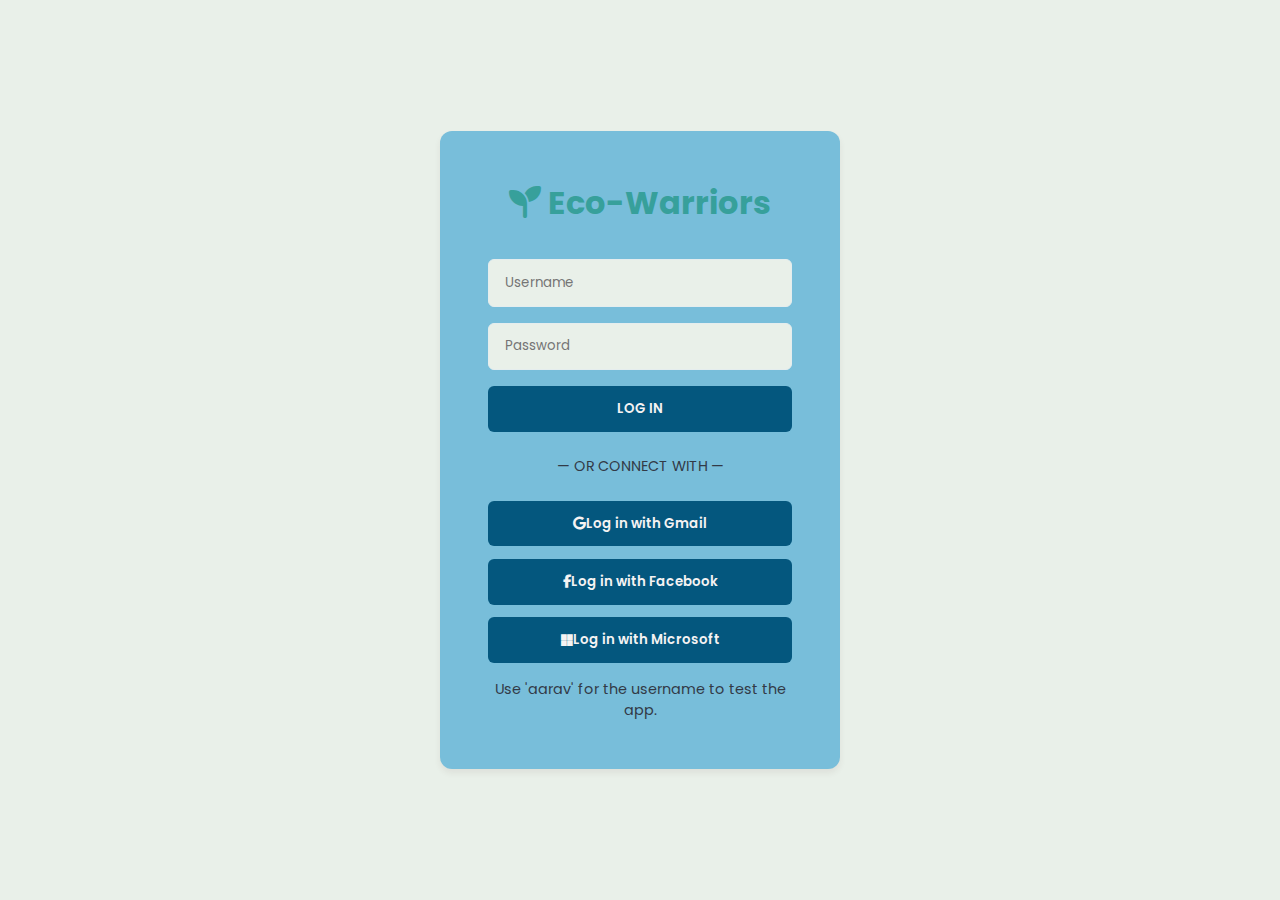
<file: ECO -Warrior/index.html>
<!DOCTYPE html>
<html lang="en">
<head>
    <meta charset="UTF-8">
    <meta name="viewport" content="width=device-width, initial-scale=1.0">
    <title>Eco-Warriors Connect | Gamified Platform</title>
    <link rel="stylesheet" href="https://cdnjs.cloudflare.com/ajax/libs/font-awesome/6.5.1/css/all.min.css">
    <link rel="stylesheet" href="style.css">
</head>
<body>

    <div id="login-screen">
        <div class="login-box">
            <h2 class="flex items-center justify-center space-x-2">
                <i class="fas fa-seedling"></i> <span>Eco-Warriors</span>
            </h2>
            <input type="text" id="username" placeholder="Username ">
            <input type="password" id="password" placeholder="Password ">
            <button onclick="simulateLogin()">LOG IN</button>

            <div style="margin: 1.5rem 0; color: var(--text-secondary); font-size: 0.9rem;">— OR CONNECT WITH —</div>
            <div class="social-login">
                <button class="social-btn btn-google" onclick="simulateSocialLogin('Gmail')">
                    <i class="fab fa-google mr-2"></i> Log in with Gmail
                </button>
                <button class="social-btn btn-facebook" onclick="simulateSocialLogin('Facebook')">
                    <i class="fab fa-facebook-f mr-2"></i> Log in with Facebook
                </button>
                <button class="social-btn btn-microsoft" onclick="simulateSocialLogin('Microsoft')">
                    <i class="fab fa-microsoft mr-2"></i> Log in with Microsoft
                </button>
            </div>
            <p id="login-message">Use 'aarav' for the username to test the app.</p>
        </div>
    </div>
    <div id="app-container" class="container">
        <nav class="sidebar">
            <h1 class="logo"><i class="fas fa-leaf"></i> Eco-Warriors</h1>

            <ul class="nav-links">
                <li><a href="#dashboard" class="active" onclick="showView('dashboard')"><i class="fas fa-tachometer-alt"></i> <span>Dashboard</span></a></li>
                <li><a href="#eco-profile" onclick="showView('eco-profile')"><i class="fas fa-user-alt"></i> <span>My Eco-Profile</span></a></li>
                <li><a href="#missions-hub" onclick="showView('missions-hub')"><i class="fas fa-bullseye"></i> <span>Missions Hub</span></a></li>
                <li><a href="#leaderboard" onclick="showView('leaderboard')"><i class="fas fa-list-ol"></i> <span>Leaderboard</span></a></li>
                <li><a href="#community-map" onclick="showView('community-map')"><i class="fas fa-map-marked-alt"></i> <span>Community Map</span></a></li>
                <li><a href="#chatbot" onclick="showView('chatbot')"><i class="fas fa-robot"></i> <span>Eco-Guru Chatbot</span></a></li>
                <li><a href="market.html" onclick="showView('Plants Store')"><i class="fas fa-chart-line"></i> <span>Plants Store</span></a></li>
                <li><a href="#rewards" onclick="showView('rewards')"><i class="fas fa-trophy"></i> <span>Redeem Rewards</span></a></li>
            </ul>
            <div class="sidebar-footer">App Version 2.1 (Enhanced)</div>
        </nav>

        <main class="main-content">
            <section id="dashboard">
                <h2>Dashboard</h2>
                <div class="cards-container" style="grid-template-columns: repeat(auto-fit, minmax(200px, 1fr));">
                    <article class="card dashboard-welcome" style="--card-index: 1;">
                        <h3>Welcome back, Aarav!</h3>
                        <p>You are currently Level <span id="current-level">12</span>. Your next goal is to reach <span id="next-level-points">4000</span> points.</p>
                        <div class="progress-bar-container">
                            <div id="level-progress-bar" class="progress-bar" style="width: 80%;"></div>
                        </div>
                    </article>
                    <article class="card impact-card" style="--card-index: 2;">
                        <i class="fas fa-leaf" style="color: var(--accent-secondary);"></i>
                        <h3 id="current-points">3,450</h3>
                        <p>Your Eco-Points</p>
                    </article>
                    <article class="card impact-card" style="--card-index: 3;">
                        <i class="fas fa-star" style="color: var(--accent-gold);"></i>
                        <h3 id="total-impact-score">8.5/10</h3>
                        <p>Total Impact Score</p>
                    </article>
                    <article class="card impact-card" style="--card-index: 4;">
                        <i class="fas fa-fire" style="color: var(--accent-gold);"></i>
                        <h3>7 Days</h3>
                        <p>Current Streak</p>
                    </article>
                </div>

                <h3 style="margin-top: 2rem;">Daily Goals</h3>
                <div id="daily-goals-list-card" class="card" style="--card-index: 5;">
                    <ul id="daily-goals-list" style="list-style: disc; margin-left: 1.5rem; color: var(--text-secondary);">
                        </ul>
                </div>
            </section>

            <section id="eco-profile" style="display:none;">
                <h2>My Eco-Profile</h2>
                <div class="card profile-grid">
                    <div class="profile-summary">
                        <img src="boy.jpg" alt="User Avatar" class="avatar">
                        <h3>Aarav Sharma</h3>
                        <p>Level <span id="profile-level">12</span> - Earth Guardian</p>
                        <p class="points" id="profile-points">3,450 Eco-Points</p>
                    </div>
                    <div class="profile-stats">
                        <h3>My Lifetime Statistics</h3>
                        <div class="stats-grid">
                            <div class="stat-card"> <i class="fas fa-bullseye"></i> <h4>28</h4> <p>Missions Done</p> </div>
                            <div class="stat-card"> <i class="fas fa-tree"></i> <h4>12</h4> <p>Trees Planted</p> </div>
                            <div class="stat-card"> <i class="fas fa-recycle"></i> <h4>45 Kg</h4> <p>Waste Recycled</p> </div>
                        </div>
                        <p style="margin-top: 1rem; font-size: 0.9rem; color: var(--text-secondary);">Last Active: <span id="last-login-date"></span></p>
                    </div>
                </div>
                <h3 style="margin-top:2rem;">My Badge Collection</h3>
                <div class="badges-grid-container card">
                        <div class="badges-grid">
                        <div class="badge-item unlocked" title="Waste Warrior: Segregated 100 items"><i class="fas fa-trash-alt"></i><p>Waste Warrior</p></div>
                        <div class="badge-item unlocked" title="Tree Hugger: Planted 10+ trees"><i class="fas fa-tree"></i><p>Tree Hugger</p></div>
                        <div class="badge-item unlocked" title="Community Champ: Joined 5+ events"><i class="fas fa-users"></i><p>Community Champ</p></div>
                        <div class="badge-item unlocked" title="7-Day Streak: Logged in for 7 days straight"><i class="fas fa-fire"></i><p>Streak Master</p></div>
                        <div class="badge-item" title="Recycle Pro: Recycled 50Kg of waste"><i class="fas fa-recycle"></i><p>Recycle Pro</p></div>
                        <div class="badge-item" title="Water Saver: Completed 5 water saving missions"><i class="fas fa-tint"></i><p>Water Saver</p></div>
                        <div class="badge-item" title="Energy Expert: Completed 5 energy saving missions"><i class="fas fa-bolt"></i><p>Energy Expert</p></div>
                        <div class="badge-item" title="Top Planter: Planted 25+ trees"><i class="fas fa-seedling"></i><p>Top Planter</p></div>
                    </div>
                </div>
            </section>

            <h2>Live Missions Hub</h2>
                <div id="mission-filters" class="filters">
                    <button class="filter-btn active" data-filter="all" onclick="filterMissions('all')">All</button>
                    <button class="filter-btn" data-filter="in_progress" onclick="filterMissions('in_progress')">In Progress</button>
                    <button class="filter-btn" data-filter="cleanup" onclick="filterMissions('cleanup')">Clean-Up</button>
                    <button class="filter-btn" data-filter="plantation" onclick="filterMissions('plantation')">Plantation</button>
                    <button class="filter-btn" data-filter="online" onclick="filterMissions('online')">Online</button>
                    <button class="filter-btn" data-filter="completed" onclick="filterMissions('completed')">Completed</button>
                
                </div>
                <div id="missions-container" class="cards-container">
                    </div>
            </section>

            <section id="leaderboard" style="display:none;">
                <h2>Leaderboard</h2>
                <div class="filters">
                    <button class="filter-btn active">College Rank</button>
                    <button class="filter-btn">Friends Rank</button>
                    <button class="filter-btn">Weekly Rank</button>
                </div>
                <div class="card" style="overflow-x: auto;">
                    <table class="leaderboard-table">
                        <thead>
                            <tr>
                                <th>Rank</th>
                                <th>Name</th>
                                <th>Branch</th>
                                <th>Missions</th>
                                <th>Eco-Points</th>
                            </tr>
                        </thead>
                        <tbody id="leaderboard-body">
                            </tbody>
                    </table>
                </div>
            </section>

            <section id="community-map" style="display:none;">
                <h2>Community Map</h2>
                <p class="text-secondary" style="margin-bottom: 1rem;">View active mission locations and community hotspots.</p>
                <div class="map-container">
                    <iframe src="https://www.google.com/maps/embed?pb=!1m18!1m12!1m3!1d3410.2709214732155!2d75.75058778485292!3d31.326074281404118!2m3!1f0!2f0!3f0!3m2!1i1024!2i768!4f13.1!3m3!1m2!1s0x391a5a77f3a9e343%3A0x6a0c0e7c5b16e8b4!2sLovely%20Professional%20University!5e0!3m2!1sen!2sin!4v1701389279787!5m2!1sen!2sin" allowfullscreen="" loading="lazy"></iframe>
                </div>
            </section>

            <section id="chatbot" style="display:none;">
                <h2>Eco-Guru Chatbot</h2>
                <div class="chat-window">
                    <div id="chat-messages" class="chat-messages">
                        <div class="message msg-bot"><p>Hello Aarav! I am your Eco-Guru 🤖. How can I help you be more eco-friendly today?</p></div>
                    </div>
                    <div class="chat-input">
                        <input type="text" id="chat-input-text" placeholder="Type your message...">
                        <button id="send-chat-btn"><i class="fas fa-paper-plane"></i></button>
                    </div>
                </div>
            </section>

            <section id="Plants Store" style="display:none;">
                <h2>Plants store </h2>
                
            </section>

            <section id="rewards" style="display:none;">
                <h2>Redeem Rewards</h2>
                <div class="cards-container">
                    <article class="card reward-card" style="--card-index: 1;">
                        <h4>Eco-Warriors T-Shirt</h4>
                        <p class="points-cost">5000 Eco-Points</p>
                        <button class="redeem-btn disabled">Not Enough Points</button>
                    </article>
                    <article class="card reward-card" style="--card-index: 2;">
                        <h4>Plant a Tree in Your Name</h4>
                        <p class="points-cost">2500 Eco-Points</p>
                        <button class="redeem-btn">Redeem Now</button>
                    </article>
                    <article class="card reward-card" style="--card-index: 3;">
                        <h4>20% Off at Green Cafe</h4>
                        <p class="points-cost">1000 Eco-Points</p>
                        <button class="redeem-btn">Redeem Now</button>
                    </article>
                    <article class="card reward-card" style="--card-index: 4;">
                        <h4>Exclusive Avatar Frame</h4>
                        <p class="points-cost">1500 Eco-Points</p>
                        <button class="redeem-btn">Redeem Now</button>
                    </article>
                </div>
            </section>
        </main>
    </div>

<script src="script.js"></script>

</body>
</html>
</file>
<file: ECO -Warrior/style.css>
@import url('https://fonts.googleapis.com/css2?family=Poppins:wght@300;400;500;600;700&display=swap');

        /* CSS Variables - ADAPTED FOR LIGHT THEME */
        :root {
            --bg-primary: #e9f0e9; /* Very light almost white */
            --bg-secondary: #78beda; /* Pure white for cards */
            --text-primary: #161a24; /* Dark charcoal */
            --text-secondary: #323a47; /* Medium grey */
            --accent-primary: #04577e; /* Brighter Blue - Main Action */
            --accent-secondary: #37a09b; /* Brighter Teal - Eco Points */
            --accent-gold: #5e4930; /* Muted Gold - Rewards/Rank */
            --shadow: 0 4px 6px rgba(92, 53, 53, 0.08); /* Lighter shadow */
            --security-danger: #e53e3e; /* Red for errors */
            --level-hard: #e53e3e;
            --level-medium: #f6ad55;
            --level-easy: #54d4ce;
        }

        /* Basic Reset */
        * {
            margin: 0;
            padding: 0;
            box-sizing: border-box;
            font-family: 'Poppins', sans-serif;
        }

        html { scroll-behavior: smooth; }

        body 
        

        /* --- LOGIN SCREEN STYLES --- */
        #login-screen {
            position: fixed;
            top: 0;
            left: 0;
            width: 100%;
            height: 100%;
            background-color: var(--bg-primary); /* Consistent with body */
            display: flex;
            justify-content: center;
            align-items: center;
            z-index: 1000;
        }

        .login-box {
            background-color: var(--bg-secondary); /* White card */
            padding: 3rem;
            border-radius: 12px;
            width: 90%;
            max-width: 400px;
            box-shadow: var(--shadow);
            text-align: center;
        }
        .login-box h2 {
            font-size: 2rem;
            margin-bottom: 2rem;
            color: var(--accent-secondary);
        }
        .login-box input {
            width: 100%;
            padding: 0.8rem 1rem;
            margin-bottom: 1rem;
            background-color: var(--bg-primary); /* Lighter input background */
            border: 1px solid #e5edee; /* Light border */
            color: var(--text-primary);
            border-radius: 6px;
        }
        .login-box button {
            width: 100%;
            padding: 0.8rem;
            background-color: var(--accent-primary);
            color: rgb(245, 243, 243);
            border: none;
            border-radius: 6px;
            font-weight: 600;
            cursor: pointer;
            transition: background-color 0.3s;
        }
        .login-box button:hover {
            background-color: #7aafe4; /* Slightly darker hover */
        }
        #login-message {
            margin-top: 1rem;
            font-size: 0.9rem;
            color: var(--text-secondary);
        }

        /* SOCIAL LOGIN STYLES - Kept colors consistent for brands */
        .social-login {
            display: flex;
            flex-direction: column;
            gap: 0.8rem;
            margin-top: 1.5rem;
        }

        .social-btn {
            display: flex;
            align-items: center;
            justify-content: center;
            padding: 0.8rem;
            border-radius: 6px;
            color: var(--text-primary);
            font-weight: 500;
            cursor: pointer;
            transition: opacity 0.3s;
            border: none;
        }
        .social-btn:hover {
            opacity: 0.9;
        }

        /* Specific Provider Colors - ADAPTED FOR LIGHT THEME (text color change) */
        .btn-google { background-color: #e22a1a; color: white; }
        .btn-facebook { background-color: #06080a; color: white; }
        .btn-microsoft { background-color: #22da6f; color: white; }


        /* --- APPLICATION CONTAINER STYLES --- */

        .container {
            display: none; /* Hidden until login */
            width: 100vw;
            height: 100vh;
        }

        /* ========== Sidebar Styles ========== */
        .sidebar {
            width: 320px;
            background-color: var(--bg-secondary); /* White sidebar */
            padding: 2.0rem;
            display: flex;
            flex-direction: column;
            flex-shrink: 0;
            /* Glassmorphism for light theme */
            background-color: rgba(139, 216, 199, 0.85);
            backdrop-filter: blur(10px); /* Subtle blur */
            border-right: 1px solid rgba(27, 21, 21, 0.05); /* Light border */
            box-shadow: var(--shadow);
        }h1

        .logo {
            color: var(--text-primary);
            font-size: 1.8rem;
            margin-bottom: 2rem;
            text-align: center;
        }

        .nav-links {
            list-style: none;
            flex-grow: 1;
        }

        .nav-links li { margin-bottom: 1rem; }

        .nav-links li a {
            color: var(--text-secondary);
            text-decoration: none;
            font-size: 1rem;
            display: flex;
            align-items: center;
            padding: 0.8rem 1rem;
            border-radius: 8px;
            transition: background-color 0.3s, color 0.3s;
        }

        .nav-links li a i {
            margin-right: 1rem;
            width: 20px;
            text-align: center;
        }

        .nav-links a.active,
        .nav-links li a:hover {
            background-color: var(--accent-primary);
            color: rgb(114, 219, 146) /* Text white on active blue */
        }

        /* ========== Main Content Styles ========== */
        .main-content {
            flex-grow: 1;
            padding: 2rem;
            overflow-y: auto;
        }

        .main-content section { margin-bottom: 4rem; }

        .main-content h2 {
            font-size: 1.8rem;
            color: var(--text-primary);
            margin-bottom: 1.5rem;
            padding-bottom: 0.5rem;
            border-bottom: 2px solid var(--accent-primary);
        }

        .main-content h3 { font-size: 1.3rem; margin-bottom: 1rem; }

        .cards-container {
            display: grid;
            grid-template-columns: repeat(auto-fit, minmax(280px, 1fr));
            gap: 1.5rem;
        }

        .card {
            background-color: var(--bg-secondary); /* Base white for cards */
            padding: 1.5rem;
            border-radius: 12px;
            transition: transform 0.3s, box-shadow 0.3s;
            border: 1px solid #e2e8f0; /* Light border for cards */
            position: relative;
            overflow: hidden;
            background-size: cover;
            background-position: center;
            box-shadow: var(--shadow);
            color: var(--text-primary); /* Default text color for cards */

            /* Default LIGHT overlay for all cards */
            background-image: linear-gradient(rgba(134, 151, 230, 0.8), rgba(255, 255, 255, 0.8));
        }

        /* Specific card backgrounds - ADAPTED FOR LIGHT THEME */
        .card.dashboard-welcome {
            background-image: linear-gradient(rgba(255, 255, 255, 0.8), rgba(255, 255, 255, 0.8)),
                              url('https://images.unsplash.com/photo-1547480575-d14f3b2075a3?q=80&w=2070&auto=format&fit=crop'); /* Bright, inviting forest path */
        }
        .card.impact-card {
            background-image: linear-gradient(rgba(255, 255, 255, 0.8), rgba(255, 255, 255, 0.8)),
                              url('https://images.unsplash.com/photo-1579547630713-33e50dfb6c08?q=80&w=2070&auto=format&fit=crop'); /* Clear blue water, clean */
        }
        #daily-goals-list-card {
            background-image: linear-gradient(rgba(255, 255, 255, 0.8), rgba(255, 255, 255, 0.8)),
                              url('https://images.unsplash.com/photo-1517400346083-06692f8d488c?q=80&w=2070&auto=format&fit=crop'); /* Fresh green leaves, vibrant */
        }

        /* Profile Section Cards */
        #eco-profile .profile-grid .profile-summary {
            background-image: linear-gradient(rgba(255, 255, 255, 0.85), rgba(255, 255, 255, 0.85)),
                              url('https://images.unsplash.com/photo-1499002238440-d264edd596ec?q=80&w=2070&auto=format&fit=crop'); /* Bright mountain with clear sky */
            background-size: cover; background-position: center;
            padding: 1.5rem; border-radius: 8px;
            box-shadow: var(--shadow);
        }
        #eco-profile .profile-grid .profile-stats {
            background-image: linear-gradient(rgba(255, 255, 255, 0.85), rgba(255, 255, 255, 0.85)),
                              url('https://images.unsplash.com/photo-1490682246747-817e99732738?q=80&w=2070&auto=format&fit=crop'); /* Bright, open field */
            background-size: cover; background-position: center;
            padding: 1.5rem; border-radius: 8px;
            box-shadow: var(--shadow);
        }
        #eco-profile .badges-grid-container {
            background-image: linear-gradient(rgba(255, 255, 255, 0.8), rgba(255, 255, 255, 0.8)),
                              url('https://images.unsplash.com/photo-1574341103099-a35978939634?q=80&w=2070&auto=format&fit=crop'); /* Bright, magical forest */
            box-shadow: var(--shadow);
        }

        /* Missions Hub Cards */
        .mission-card {
            background-image: linear-gradient(rgba(204, 68, 68, 0.8), rgba(231, 243, 64, 0.8)),
                              url('https://images.unsplash.com/photo-1476514525535-cd67b1456578?q=80&w=2070&auto=format&fit=crop'); /* Bright, generic nature */
        }
        .mission-card[data-type="cleanup"] {
             background-image: linear-gradient(rgba(255, 255, 255, 0.8), rgba(255, 255, 255, 0.8)),
                               url('https://images.unsplash.com/photo-1582765324545-88574163013d?q=80&w=2070&auto=format&fit=crop'); /* Sunny beach cleanup */
        }
        .mission-card[data-type="plantation"] {
             background-image: linear-gradient(rgba(255, 255, 255, 0.8), rgba(255, 255, 255, 0.8)),
                               url('https://images.unsplash.com/photo-1534947926724-4f017ef3699b?q=80&w=2070&auto=format&fit=crop'); /* Bright tree planting */
        }
        .mission-card[data-type="online"] {
             background-image: linear-gradient(rgba(255, 255, 255, 0.8), rgba(255, 255, 255, 0.8)),
                               url('https://images.unsplash.com/photo-1526481237096-ad4b87834247?q=80&w=2070&auto=format&fit=crop'); /* Laptop in bright nature */
        }

        /* Leaderboard */
        #leaderboard .card {
             background-image: linear-gradient(rgba(255, 255, 255, 0.8), rgba(255, 255, 255, 0.8)),
                               url('https://images.unsplash.com/photo-1470252815774-0a4a6e133e14?q=80&w=2070&auto=format&fit=crop'); /* Bright, open landscape */
        }

        /* Community Map */
        #community-map .map-container {
             background-image: linear-gradient(rgba(255, 255, 255, 0.8), rgba(255, 255, 255, 0.8)),
                               url('https://images.unsplash.com/photo-1517400346083-06692f8d488c?q=80&w=2070&auto=format&fit=crop'); /* Earth from above, bright */
            height: 400px;
            border-radius: 12px;
            overflow: hidden;
            border: 1px solid #e2e8f0;
            position: relative;
            box-shadow: var(--shadow);
        }
        #community-map .map-container iframe {
            position: absolute;
            top: 0; left: 0;
            width: 100%; height: 100%;
            border: none;
            /* Invert and lighten map for light theme */
            filter: grayscale(20%) brightness(1.1);
        }


        /* Chatbot */
        #chatbot .chat-window {
            background-image: linear-gradient(rgba(255, 255, 255, 0.8), rgba(255, 255, 255, 0.8)),
                               url('https://images.unsplash.com/photo-1541334960548-a901035985ae?q=80&w=2070&auto=format&fit=crop'); /* Robot in bright, natural setting */
            background-size: cover; background-position: center;
        }


        /* Impact Tracker */
        #impact-tracker .chart-card {
            background-image: linear-gradient(rgba(255, 255, 255, 0.8), rgba(255, 255, 255, 0.8)),
                               url('https://images.unsplash.com/photo-1507647242139-4467d34ac799?q=80&w=2070&auto=format&fit=crop'); /* Solar panels / clean energy */
            box-shadow: var(--shadow);
        }

        /* Rewards */
        .reward-card {
            background-image: linear-gradient(rgba(255, 255, 255, 0.8), rgba(255, 255, 255, 0.8)),
                               url('https://images.unsplash.com/photo-1599380630639-c5c2921a221f?q=80&w=2070&auto=format&fit=crop'); /* Shiny gold medal / award */
        }
        .reward-card:nth-child(2) { /* Plant a Tree */
            background-image: linear-gradient(rgba(255, 255, 255, 0.8), rgba(255, 255, 255, 0.8)),
                               url('https://images.unsplash.com/photo-1577908480749-da35f5243e39?q=80&w=2070&auto=format&fit=crop'); /* Hand planting small tree */
        }
        .reward-card:nth-child(3) { /* Green Cafe */
            background-image: linear-gradient(rgba(255, 255, 255, 0.8), rgba(255, 255, 255, 0.8)),
                               url('https://images.unsplash.com/photo-1510006733230-6752d4806a1c?q=80&w=2070&auto=format&fit=crop'); /* Bright, airy cafe with plants */
        }


        .card:hover {
            transform: translateY(-5px);
            box-shadow: 0 10px 20px rgba(31, 23, 23, 0.1); /* Lighter hover shadow */
        }

        .filters { margin-bottom: 1.5rem; display: flex; gap: 1rem; flex-wrap: wrap;}
        .filter-btn { background: var(--bg-secondary); color: var(--text-primary); border: 1px solid var(--accent-primary); padding: 0.5rem 1rem; border-radius: 20px; cursor: pointer; transition: 0.3s; }
        .filter-btn.active, .filter-btn:hover { background: var(--accent-primary); color: white; } /* White text on active blue */

        /* Mission Card Specifics */
        .mission-card { position: relative; }
        .mission-card .reward { position: absolute; top: 10px; right: 10px; background: var(--accent-secondary); padding: 0.25rem 0.75rem; border-radius: 15px; font-size: 0.8rem; font-weight: 600; color: white; }
        .mission-card .status { margin-top: 1rem; font-weight: 500; }
        .mission-card .status.in-progress { color: var(--accent-primary); }
        .mission-card .status.completed { color: var(--accent-secondary); }

        .mission-details { font-size: 0.9rem; color: var(--text-secondary); margin-top: 0.5rem; }
        .mission-details span { margin-right: 0.8rem; font-weight: 500;}
        .mission-details i { margin-right: 0.3rem;}
        .mission-details .difficulty { padding: 0.2rem 0.6rem; border-radius: 10px; font-size: 0.75rem; font-weight: 600; color: white;} /* Difficulty text white for contrast */
        .difficulty.Easy { background-color: var(--level-easy); }
        .difficulty.Medium { background-color: var(--level-medium); }
        .difficulty.Hard { background-color: var(--level-hard); }


        /* Dashboard Specifics */
        .progress-bar-container { background: rgba(226, 232, 240, 0.5); border-radius: 10px; padding: 0.5rem; margin-top: 1rem; } /* Lighter background */
        .progress-bar { height: 10px; background: var(--accent-secondary); border-radius: 8px; transition: width 1s ease-out; }

        /* ALL NEW & DETAILED SECTIONS STYLES (Retained) */
        #eco-profile .profile-grid { display: grid; grid-template-columns: 1fr 2fr; gap: 2rem;}
        #eco-profile .profile-summary .avatar { width: 120px; height: 120px; border-radius: 50%; border: 4px solid var(--accent-primary); margin-bottom: 1rem; }
        #eco-profile .profile-summary p { color: var(--text-secondary); }
        #eco-profile .profile-summary .points { font-size: 1.2rem; color: var(--accent-secondary); font-weight: 600; margin-top: 0.5rem; }
        #eco-profile .profile-stats .stats-grid { display: grid; grid-template-columns: repeat(3, 1fr); gap: 1rem; }
        #eco-profile .profile-stats .stat-card { background: rgba(248, 250, 252, 0.7); text-align: center; padding: 1rem; border-radius: 8px; box-shadow: var(--shadow); } /* Lighter transparent */
        #eco-profile .stat-card i { font-size: 1.5rem; color: var(--accent-secondary); margin-bottom: 0.5rem;}
        #eco-profile .badges-grid-container { padding: 1.5rem; border-radius: 12px; border: 1px solid #e2e8f0; } /* Changed to a container for the badges grid */
        #eco-profile .badges-grid { display: grid; grid-template-columns: repeat(auto-fill, minmax(80px, 1fr)); gap: 1rem; }
        #eco-profile .badge-item { text-align: center; color: var(--text-secondary); position: relative; }
        #eco-profile .badge-item i { font-size: 2rem; background-color: rgba(226, 232, 240, 0.7); color: var(--text-primary); width: 60px; height: 60px; display: grid; place-items: center; border-radius: 50%; margin: 0 auto 0.5rem; transition: 0.3s; } /* Lighter transparency */
        #eco-profile .badge-item.unlocked i { color: var(--accent-gold); box-shadow: 0 0 15px var(--accent-gold);}
        #chatbot .chat-window { max-width: 800px; margin: auto; background: var(--bg-secondary); border-radius: 12px; height: 500px; display: flex; flex-direction: column; box-shadow: var(--shadow);}
        #chatbot .chat-messages { flex-grow: 1; padding: 1rem; overflow-y: auto; }
        #chatbot .message { display: flex; margin-bottom: 1rem; max-width: 80%; }
        #chatbot .message p { padding: 0.8rem 1rem; border-radius: 18px; line-height: 1.5;}
        #chatbot .msg-bot { align-self: flex-start; }
        #chatbot .msg-bot p { background: rgba(226, 232, 240, 0.7); color: var(--text-primary); } /* Lighter transparent */
        #chatbot .msg-user { align-self: flex-end; }
        #chatbot .msg-user p { background: rgba(66, 153, 225, 0.7); color: white; } /* Lighter transparent, blue, white text */
        #chatbot .chat-input { display: flex; padding: 1rem; border-top: 1px solid #e2e8f0; background: rgba(255, 255, 255, 0.7); border-radius: 0 0 12px 12px;} /* Lighter transparent */
        #chatbot .chat-input input { flex-grow: 1; background: var(--bg-primary); border: 1px solid #e2e8f0; color: var(--text-primary); padding: 0.8rem; border-radius: 20px; }
        #impact-tracker .charts-container { display: grid; grid-template-columns: 2fr 1fr; gap: 2rem; }
        #impact-tracker .chart-card { background: var(--bg-secondary); padding: 1.5rem; border-radius: 12px; }
        #impact-tracker .bar-chart { display: flex; justify-content: space-around; align-items: flex-end; height: 200px; }
        #impact-tracker .bar { width: 40px; background: var(--accent-primary); border-radius: 5px 5px 0 0; position: relative; animation: grow 1.5s ease-out;}
        @keyframes grow { from { height: 0; } }
        #impact-tracker .bar span { position: absolute; bottom: -25px; width: 100%; left: 0; font-size: 0.8rem; color: var(--text-secondary); }
        #impact-tracker .doughnut-chart { width: 150px; height: 150px; border-radius: 50%; background: conic-gradient(var(--accent-secondary) 0% 45%, var(--accent-gold) 45% 75%, var(--accent-primary) 75% 100%); margin: 1rem auto;}
        #leaderboard thead { background-color: #ebf4f8; } /* Lighter header */
        #leaderboard tbody tr:hover { background-color: #f0f7f9; } /* Lighter hover */
        #leaderboard .rank-1, .rank-2, .rank-3 { color: var(--accent-gold); }
        #leaderboard .current-user { background-color: rgba(66, 153, 225, 0.2) !important; color: var(--accent-primary); font-weight: 600;} /* Lighter current user highlight */
        #leaderboard .leaderboard-table {
            width: 100%;
            border-collapse: collapse;
            margin-top: 1rem;
            background: rgba(255, 255, 255, 0.8); /* Table background with transparency */
            border-radius: 8px;
            overflow: hidden; /* For rounded corners on table */
            box-shadow: var(--shadow);
        }
        #leaderboard .leaderboard-table th, #leaderboard .leaderboard-table td {
            padding: 1rem;
            text-align: left;
            border-bottom: 1px solid rgba(0, 0, 0, 0.05); /* Lighter border */
        }
        /* --- KEYFRAME ANIMATIONS --- */
        @keyframes fadeInUp {
            from {
                opacity: 0;
                transform: translateY(20px);
            }
            to {
                opacity: 1;
                transform: translateY(0);
            }
        }
        
        @keyframes pulseGlow {
            0%, 100% { box-shadow: 0 0 15px var(--accent-gold); }
            50% { box-shadow: 0 0 25px var(--accent-gold), 0 0 10px var(--accent-primary); }
        }

        @keyframes shimmer {
             0% { background-position: -500px 0; }
             100% { background-position: 500px 0; }
        }#upload-modal {
            transition: opacity 0.3s ease;
        }

        #upload-modal .card {
            background: var(--bg-secondary);
            border: 1px solid rgba(0, 0, 0, 0.1);
            box-shadow: 0 10px 30px rgba(0, 0, 0, 0.2);
            animation: fadeInUp 0.5s ease-out;
        }

        /* Style the file input button (Submit Proof Button) */
        #submit-proof-btn {
            background-color: var(--accent-secondary); 
            transition: background-color 0.3s;
            font-size: 1rem;
        }
        
        #submit-proof-btn[disabled] {
            background-color: var(--text-secondary) !important;
            cursor: not-allowed;
            opacity: 0.6;
        }

        #submit-proof-btn:not([disabled]):hover {
            background-color: #319795 !important;
            transform: translateY(-1px);
        }

        /* Style the Cancel button */
        #upload-modal button:last-child {
            background-color: var(--text-secondary);
            transition: background-color 0.3s;
        }

        #upload-modal button:last-child:hover {
            background-color: #718096;
        }

        /* Style the display text for file name */
        #fileNameDisplay {
            font-style: italic;
            color: var(--text-secondary);
            padding-top: 0.5rem;
        }
#leaderboard .leaderboard-table thead th {
            background-color: rgba(237, 242, 247, 0.9); /* Lighter header background */
            color: var(--text-primary);
            font-weight: 600;
        }
        #leaderboard .leaderboard-table tbody tr {
            transition: background-color 0.3s ease;
        }
        #leaderboard .leaderboard-table tbody tr:last-child td {
            border-bottom: none;
        }
        #leaderboard .user-info {
            display: flex;
            align-items: center;
        }
        #leaderboard .user-info img {
            width: 30px;
            height: 30px;
            border-radius: 50%;
            margin-right: 0.8rem;
            border: 1px solid var(--accent-secondary);
        }


        /* Responsive */
        @media (max-width: 992px) {
            .container { flex-direction: column; height: auto;}
            .sidebar { width: 100%; height: auto; flex-direction: row; align-items: center; padding: 1rem; overflow-x: auto;}
            .main-content { padding: 1rem; }
            #eco-profile .profile-grid, #impact-tracker .charts-container { grid-template-columns: 1fr; }
        }
</file>
